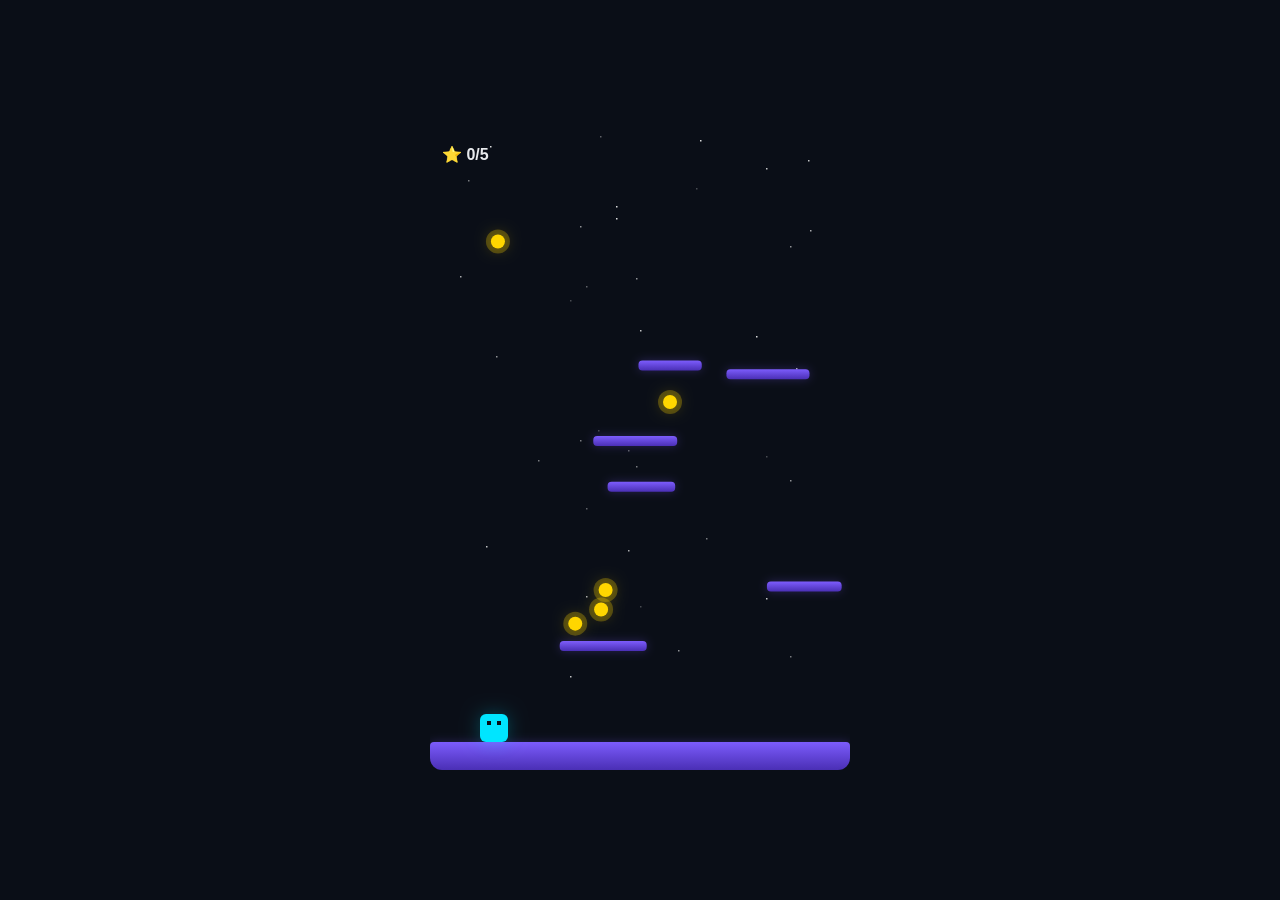
<file: assets/templates/fallback_game.html>
<!DOCTYPE html>
<html>
<head>
<meta charset="utf-8">
<meta name="viewport" content="width=device-width,initial-scale=1,maximum-scale=1,user-scalable=no">
<style>
*{margin:0;padding:0;box-sizing:border-box}
body{background:#0A0E17;display:flex;justify-content:center;align-items:center;height:100dvh;overflow:hidden;touch-action:none;-webkit-user-select:none;user-select:none}
canvas{display:block;border-radius:12px}
</style>
</head>
<body>
<canvas id="g"></canvas>
<script>
const c=document.getElementById('g'),ctx=c.getContext('2d');
function r(){c.width=Math.min(innerWidth,420);c.height=Math.min(innerHeight,640)}
r();onresize=r;

let score=0,gameOver=0,frame=0;
const p={x:50,y:0,w:28,h:28,vy:0,grounded:false};
const plats=[],items=[];
let L=0,R=0;

function init(){
  p.y=c.height-100;p.vy=0;p.grounded=false;
  plats.length=0;items.length=0;score=0;gameOver=0;
  plats.push({x:0,y:c.height-28,w:c.width,h:28});
  for(let i=0;i<6;i++)plats.push({x:40+Math.random()*(c.width-100),y:80+Math.random()*(c.height-160),w:55+Math.random()*35,h:10});
  for(let i=0;i<5;i++)items.push({x:60+Math.random()*(c.width-120),y:100+Math.random()*(c.height-200),r:7,collected:0});
}

init();

document.addEventListener('keydown',e=>{
  if(e.key==='ArrowLeft')L=1;
  if(e.key==='ArrowRight')R=1;
  if((e.key===' '||e.key==='ArrowUp')&&p.grounded){p.vy=-11;p.grounded=false}
  if(gameOver)init();
});
document.addEventListener('keyup',e=>{
  if(e.key==='ArrowLeft')L=0;
  if(e.key==='ArrowRight')R=0;
});
c.addEventListener('touchstart',e=>{
  e.preventDefault();
  const t=e.touches[0],r=c.getBoundingClientRect();
  const x=t.clientX-r.left;
  if(x<c.width/2)L=1;else R=1;
  if(p.grounded){p.vy=-11;p.grounded=false}
  if(gameOver)init();
});
c.addEventListener('touchend',e=>{e.preventDefault();L=0;R=0});

function update(){
  if(gameOver)return;
  p.vx=0;if(L)p.vx=-4.5;if(R)p.vx=4.5;
  p.vy+=0.48;p.x+=p.vx;p.y+=p.vy;p.grounded=false;
  for(const pl of plats){
    if(p.vy>0&&p.x+p.w>pl.x&&p.x<pl.x+pl.w&&p.y+p.h>pl.y&&p.y+p.h<pl.y+pl.h+8){
      p.y=pl.y-p.h;p.vy=0;p.grounded=true;
    }
  }
  for(const it of items){
    if(!it.collected&&Math.abs(p.x+p.w/2-it.x)<it.r+p.w/2&&Math.abs(p.y+p.h/2-it.y)<it.r+p.h/2){
      it.collected=1;score++;
    }
  }
  if(p.x<0)p.x=0;if(p.x+p.w>c.width)p.x=c.width-p.w;
  if(p.y>c.height+50)gameOver=1;
  if(score>=items.length)gameOver=2;
}

function draw(){
  ctx.clearRect(0,0,c.width,c.height);
  ctx.fillStyle='#0A0E17';ctx.fillRect(0,0,c.width,c.height);
  // Starfield
  ctx.fillStyle='#fff';
  for(let i=0;i<40;i++){
    const sx=(i*137+i*i*13)%c.width,sy=(i*89+i*i*7)%c.height;
    const br=0.25+((i*73)%7)/10;
    ctx.globalAlpha=br;ctx.fillRect(sx,sy,1.5,1.5);
  }
  ctx.globalAlpha=1;
  // Platforms
  for(const pl of plats){
    const gr=ctx.createLinearGradient(pl.x,pl.y,pl.x,pl.y+pl.h);
    gr.addColorStop(0,'#7C5CFC');gr.addColorStop(1,'#4A2FB5');
    ctx.fillStyle=gr;ctx.shadowBlur=10;ctx.shadowColor='#7C5CFC44';
    ctx.beginPath();ctx.roundRect(pl.x,pl.y,pl.w,pl.h,4);ctx.fill();
    ctx.shadowBlur=0;
  }
  // Collectibles
  for(const it of items){
    if(it.collected)continue;
    ctx.beginPath();ctx.arc(it.x,it.y+Math.sin(frame*0.05)*4,it.r,0,Math.PI*2);
    ctx.fillStyle='#FFD700';ctx.shadowBlur=15;ctx.shadowColor='#FFD70066';ctx.fill();
    ctx.shadowBlur=0;
    ctx.fillStyle='#FFD70044';
    ctx.beginPath();ctx.arc(it.x,it.y+Math.sin(frame*0.05)*4,it.r+5,0,Math.PI*2);ctx.fill();
  }
  // Player
  ctx.shadowBlur=18;ctx.shadowColor='#00E5FF44';
  ctx.fillStyle='#00E5FF';ctx.beginPath();ctx.roundRect(p.x,p.y,p.w,p.h,6);ctx.fill();
  ctx.shadowBlur=0;
  // Eyes
  ctx.fillStyle='#0A0E17';ctx.fillRect(p.x+7,p.y+7,4,4);ctx.fillRect(p.x+17,p.y+7,4,4);
  // UI
  ctx.fillStyle='#E8EAED';
  ctx.font='bold 16px -apple-system,sans-serif';ctx.textAlign='left';
  ctx.fillText('⭐ '+score+'/'+items.length,12,30);
  if(gameOver){
    ctx.fillStyle='rgba(0,0,0,0.6)';ctx.fillRect(0,0,c.width,c.height);
    ctx.fillStyle='#E8EAED';ctx.textAlign='center';
    ctx.font='bold 26px -apple-system,sans-serif';
    if(gameOver===2)ctx.fillText('🎉 You Win!',c.width/2,c.height/2-12);
    else ctx.fillText('💀 Game Over',c.width/2,c.height/2-12);
    ctx.font='15px -apple-system,sans-serif';
    ctx.fillText('Tap to restart',c.width/2,c.height/2+22);
    ctx.textAlign='left';
  }
  frame++;
}

setInterval(()=>{update();draw()},1000/60);
</script>
</body>
</html>
</file>
